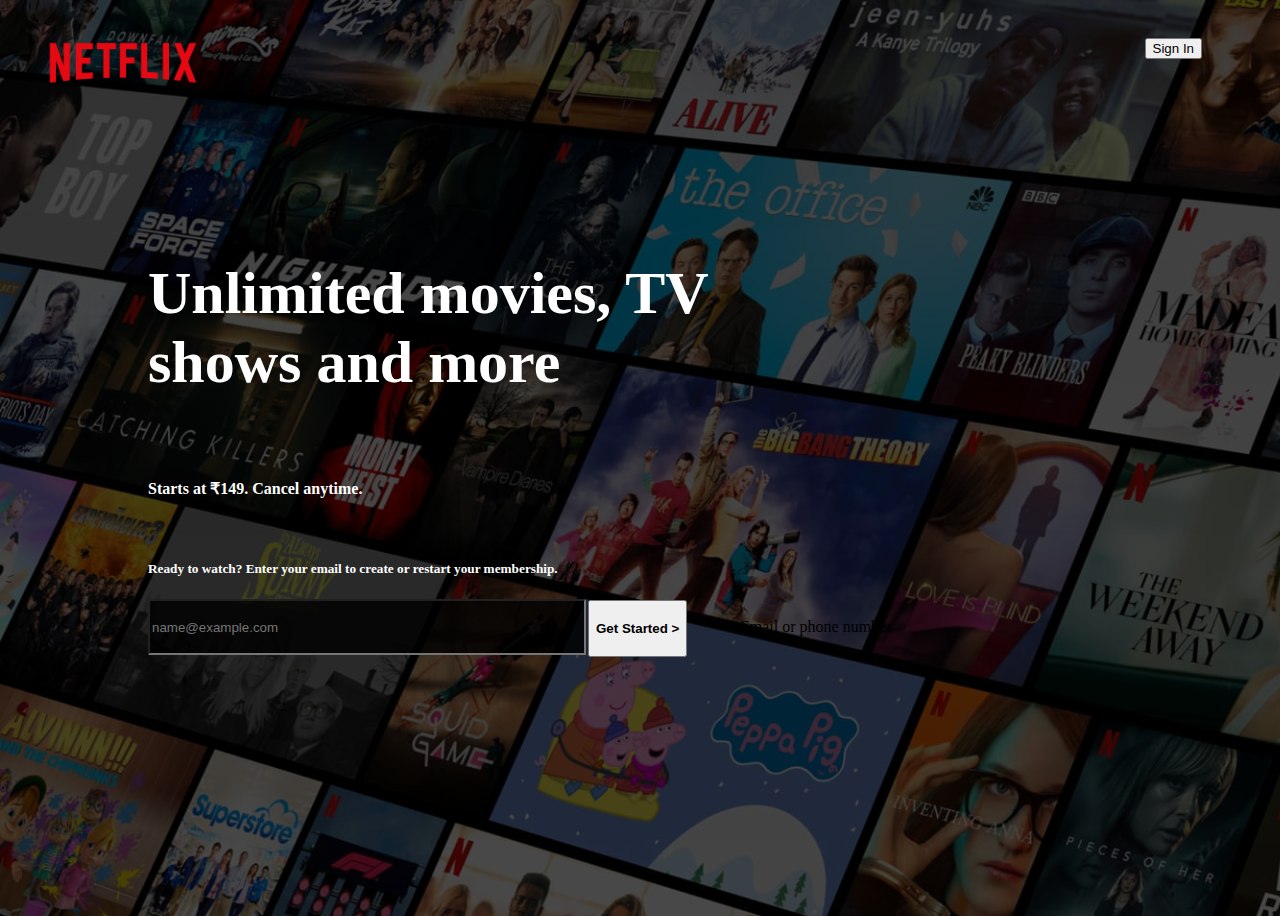
<file: index.html>
<!doctype html>
<html lang="en">

  <head>
    <meta charset="utf-8">
    <meta name="viewport" content="width=device-width, initial-scale=1">
    <title>landing page</title>
    <link rel="stylesheet" href="external.css">
    <link href="https://cdn.jsdelivr.net/npm/bootstrap@5.3.2/dist/css/bootstrap.min.css" rel="stylesheet"
      integrity="sha384-T3c6CoIi6uLrA9TneNEoa7RxnatzjcDSCmG1MXxSR1GAsXEV/Dwwykc2MPK8M2HN" crossorigin="anonymous">
    <link rel="shortcut icon" href="net.jpg" type="image/x-icon">


    <!-- <script src="https://cdn.jsdelivr.net/npm/bootstrap@5.3.2/dist/js/bootstrap.bundle.min.js"></script> -->

  </head>

  <body>



    <div class="logo1">
      <img src="net.png" alt="image">
    </div>

    <div class="button">
      <a href="login.html"><button type="button" class="btn btn-danger">Sign In</button></a>

    </div>

    <div class="text">
      <h1 class="text">Unlimited movies, TV <br>shows and more</h1>
    </div>

    <div class="start">
      <h4>Starts at ₹149. Cancel anytime.</h4>
    </div>

    <div class="member">
      <h5>Ready to watch? Enter your email to create or restart your membership.</h5>
    </div>



    <!-- <form class="mt-4 "> -->
    <div class="form-floating  text-white ">
      <input type="email" class="form-control" id="box" placeholder="name@example.com">
      <label for="floatingInput " id="text">Email or phone number</label>

    </div>


    <div class="col-auto">
      <button type="submit" class="btn btn-danger mb-3" id="move">
        <h4>Get Started ></h4>
      </button>
    </div>
    <!-- </form> -->

    </div>
    </form>


    <!-- <label for="exampleInputEmail1" class="form-label   ">Email or phone number</label>
    <input type="email" class="form-control " id="exampleInputEmail1" aria-describedby="emailHelp"> -->



    <script src="https://cdn.jsdelivr.net/npm/bootstrap@5.3.2/dist/js/bootstrap.bundle.min.js"
      integrity="sha384-C6RzsynM9kWDrMNeT87bh95OGNyZPhcTNXj1NW7RuBCsyN/o0jlpcV8Qyq46cDfL"
      crossorigin="anonymous"></script>
    <script src="https://cdn.jsdelivr.net/npm/@popperjs/core@2.11.8/dist/umd/popper.min.js"
      integrity="sha384-I7E8VVD/ismYTF4hNIPjVp/Zjvgyol6VFvRkX/vR+Vc4jQkC+hVqc2pM8ODewa9r"
      crossorigin="anonymous"></script>
    <script src="https://cdn.jsdelivr.net/npm/bootstrap@5.3.2/dist/js/bootstrap.min.js"
      integrity="sha384-BBtl+eGJRgqQAUMxJ7pMwbEyER4l1g+O15P+16Ep7Q9Q+zqX6gSbd85u4mG4QzX+"
      crossorigin="anonymous"></script>





  </body>

</html>
</file>
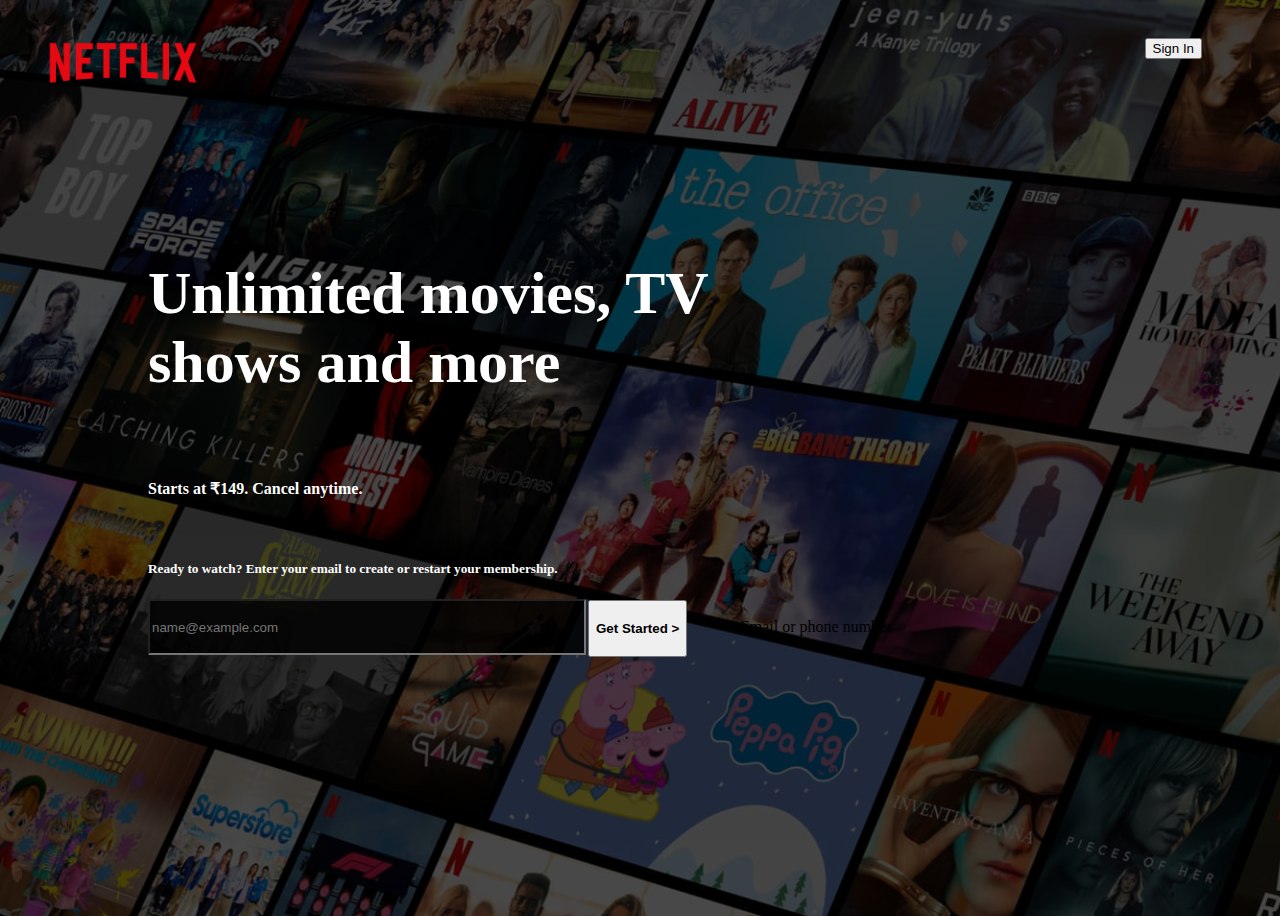
<file: landing..html>
<!doctype html>
<html lang="en">

  <head>
    <meta charset="utf-8">
    <meta name="viewport" content="width=device-width, initial-scale=1">
    <title>landing page</title>
    <link rel="stylesheet" href="external.css">
    <link href="https://cdn.jsdelivr.net/npm/bootstrap@5.3.2/dist/css/bootstrap.min.css" rel="stylesheet"
      integrity="sha384-T3c6CoIi6uLrA9TneNEoa7RxnatzjcDSCmG1MXxSR1GAsXEV/Dwwykc2MPK8M2HN" crossorigin="anonymous">
    <link rel="shortcut icon" href="net.jpg" type="image/x-icon">


    <!-- <script src="https://cdn.jsdelivr.net/npm/bootstrap@5.3.2/dist/js/bootstrap.bundle.min.js"></script> -->

  </head>

  <body>



    <div class="logo1">
      <img src="net.png" alt="image">
    </div>

    <div class="button">
      <a href="login.html"><button type="button" class="btn btn-danger">Sign In</button></a>

    </div>

    <div class="text">
      <h1 class="text">Unlimited movies, TV <br>shows and more</h1>
    </div>

    <div class="start">
      <h4>Starts at ₹149. Cancel anytime.</h4>
    </div>

    <div class="member">
      <h5>Ready to watch? Enter your email to create or restart your membership.</h5>
    </div>



    <!-- <form class="mt-4 "> -->
    <div class="form-floating  text-white ">
      <input type="email" class="form-control" id="box" placeholder="name@example.com">
      <label for="floatingInput " id="text">Email or phone number</label>

    </div>


    <div class="col-auto">
      <button type="submit" class="btn btn-danger mb-3" id="move">
        <h4>Get Started ></h4>
      </button>
    </div>
    <!-- </form> -->

    </div>
    </form>


    <!-- <label for="exampleInputEmail1" class="form-label   ">Email or phone number</label>
    <input type="email" class="form-control " id="exampleInputEmail1" aria-describedby="emailHelp"> -->



    <script src="https://cdn.jsdelivr.net/npm/bootstrap@5.3.2/dist/js/bootstrap.bundle.min.js"
      integrity="sha384-C6RzsynM9kWDrMNeT87bh95OGNyZPhcTNXj1NW7RuBCsyN/o0jlpcV8Qyq46cDfL"
      crossorigin="anonymous"></script>
    <script src="https://cdn.jsdelivr.net/npm/@popperjs/core@2.11.8/dist/umd/popper.min.js"
      integrity="sha384-I7E8VVD/ismYTF4hNIPjVp/Zjvgyol6VFvRkX/vR+Vc4jQkC+hVqc2pM8ODewa9r"
      crossorigin="anonymous"></script>
    <script src="https://cdn.jsdelivr.net/npm/bootstrap@5.3.2/dist/js/bootstrap.min.js"
      integrity="sha384-BBtl+eGJRgqQAUMxJ7pMwbEyER4l1g+O15P+16Ep7Q9Q+zqX6gSbd85u4mG4QzX+"
      crossorigin="anonymous"></script>





  </body>

</html>
</file>
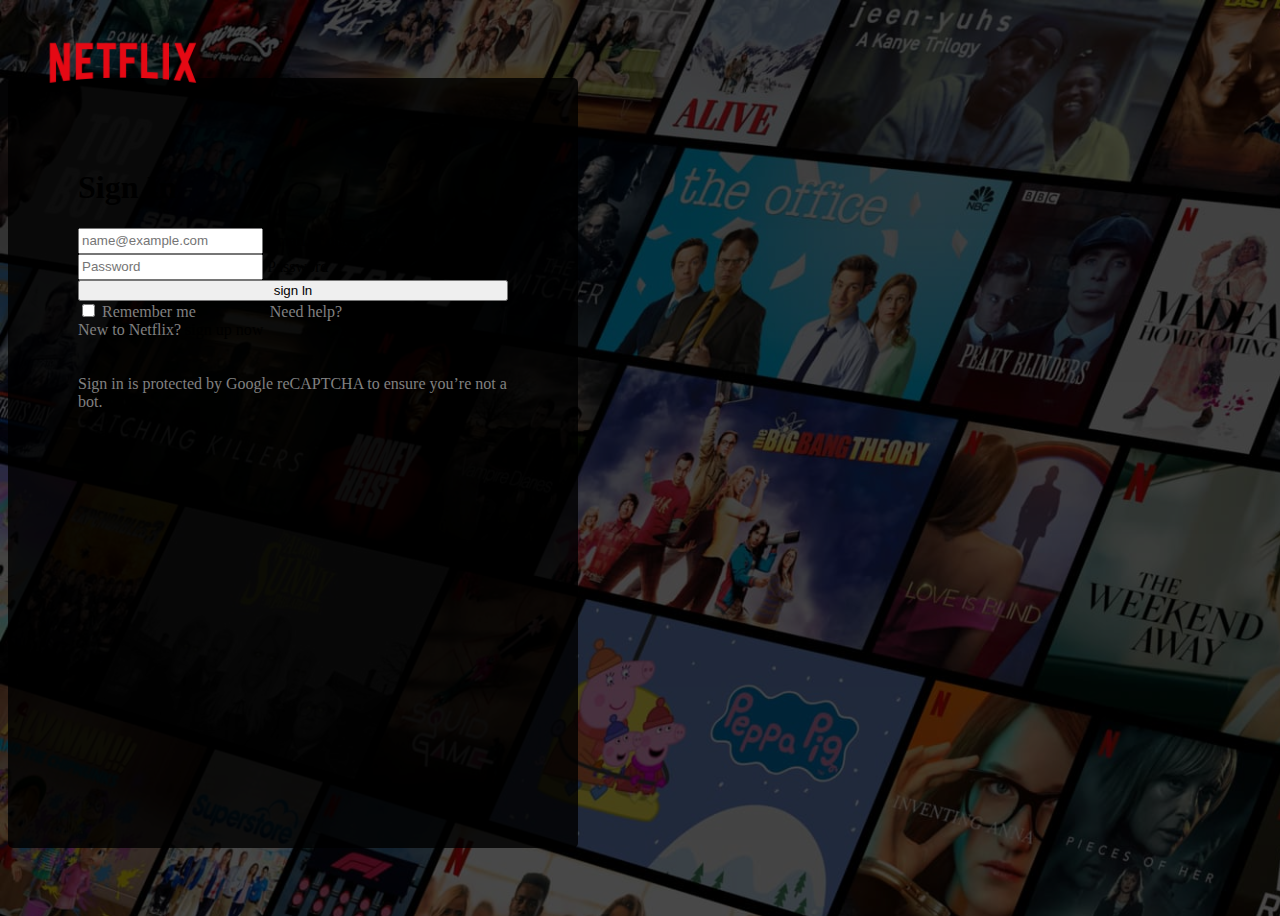
<file: login.html>
<!doctype html>
<html lang="en">

  <head>
    <meta charset="utf-8">
    <meta name="viewport" content="width=device-width, initial-scale=1">
    <title>login page</title>
    <link rel="stylesheet" href="external.css">
    <link href="https://cdn.jsdelivr.net/npm/bootstrap@5.3.2/dist/css/bootstrap.min.css" rel="stylesheet"
      integrity="sha384-T3c6CoIi6uLrA9TneNEoa7RxnatzjcDSCmG1MXxSR1GAsXEV/Dwwykc2MPK8M2HN" crossorigin="anonymous">
    <link rel="shortcut icon" href="net.jpg" type="image/x-icon">
    <!-- <script src="https://cdn.jsdelivr.net/npm/bootstrap@5.3.2/dist/js/bootstrap.bundle.min.js"></script> -->

  </head>

  <body>


    <div class="logo">
      <img src="net.png" alt="image">
    </div>


    <div class="d-flex justify-content-center align-items-center">
      <section class="login-box">
        <h1 class="text-white">Sign In</h1>

        <form class="mt-4 ">
          <div class=" form-floating mb-3 bg-white rounded-1  ">

            <!-- <label for="exampleInputEmail1   floatingInput" class="form-label   ">Email or phone number</label>
            <input type="email" class="form-control border-0 p-0" id="exampleInputEmail1" aria-describedby="emailHelp"> -->

            <input type="email" class="form-control" id="floatingInput" placeholder="name@example.com">
            <label for="floatingInput">Email or phone number</label>

          </div>

          <div class=" form-floating mb-3 bg-white rounded-1 ">
            <!-- <label for="exampleInputPassword1 floatingPassword" class="form-label">Password</label>
            <input type="password" class="form-control  border-0 p-0" id="exampleInputPassword1"> -->

            <input type="password" class="form-control" id="floatingPassword" placeholder="Password">
            <label for="floatingPassword">Password</label>

          </div>


          <button type="submit" class="btn btn-danger mt-4" style="width: 100%;">sign ln</button>



          <div class="mb-6 form-check mt-2 ">
            <input type="checkbox" class="form-check-input " id="exampleCheck1">
            <label class="form-check-label" for=" exampleCheck1">Remember me</label>
            <label class="side" for=" exampleCheck1">Need help?</label>
          </div>


          <div>
            <label class="new">New to Netflix?</label>
            <label class="text-white">sign up now</label>
          </div>

          <div>
            <p class="new1">Sign in is protected by Google reCAPTCHA to ensure you’re not a bot.</p>
          </div>

        </form>
      </section>
    </div>






    <script src="https://cdn.jsdelivr.net/npm/bootstrap@5.3.2/dist/js/bootstrap.bundle.min.js"
      integrity="sha384-C6RzsynM9kWDrMNeT87bh95OGNyZPhcTNXj1NW7RuBCsyN/o0jlpcV8Qyq46cDfL"
      crossorigin="anonymous"></script>
    <script src="https://cdn.jsdelivr.net/npm/@popperjs/core@2.11.8/dist/umd/popper.min.js"
      integrity="sha384-I7E8VVD/ismYTF4hNIPjVp/Zjvgyol6VFvRkX/vR+Vc4jQkC+hVqc2pM8ODewa9r"
      crossorigin="anonymous"></script>
    <script src="https://cdn.jsdelivr.net/npm/bootstrap@5.3.2/dist/js/bootstrap.min.js"
      integrity="sha384-BBtl+eGJRgqQAUMxJ7pMwbEyER4l1g+O15P+16Ep7Q9Q+zqX6gSbd85u4mG4QzX+"
      crossorigin="anonymous"></script>






  </body>

</html>
</file>
<file: external.css>
/*  css for login page  */

body{
  background-image: linear-gradient( rgba(0,0,0,0.646),rgba(0,0,0,0.623)),url(login.png);
  height: 100vh;
  
}


.logo{
  width: 100vw;
  height: 70px;
  background-color:rgba(0,0,0,0.0);
display: flex;
align-items: center;
}

.logo img{
  padding-top: 40px;
  width: 230px;

}

.login-box{
  width: 430px;
  height: 630px;
  background-color: rgba(0,0,0,0.810);
  border-radius: 05px;
  padding: 70px;
}


.form-control{
  box-shadow: none !important;
  height: 20px;


  }


.form-label{
  display: flex;
  padding-top: 5px;
  padding-left: 20px;
  align-items: center; 

}

.form-check-label{
 color: gray;
}

.new{
  color:gray;
  padding-top: 60px;
}

.new1{
  color: gray;
padding-top: 20px;
}

.side{
    color: gray;
  margin-left: 70px;
} 


/* login page  comments*/

/* 
css for landing page starts*/

.logo1 {
  width: 100vw;
  height: 70px;
  background-color: rgba(0, 0, 0, 0.0);

  display: flex;
  align-items: center;
}

.logo1 img {
  padding-top: 40px;
  width: 230px;

}
.button{
  display: flex;
  justify-content: end;
  padding-right: 70px;
  position: relative;
  bottom: 40px;

}

.text{
  color: white;
  padding-left: 70px;
  padding-top: 60px;
  font-size:60px;
  font-weight: bold;
}

.start{
  color: white;
padding-left: 140px;
  padding-top: 20px;
}

.member{
  color: white;
  padding-left: 140px;
    padding-top: 20px;
}

#box{
    background-color: rgba(0, 0, 0, 0.810);
    width: 430px;
      height: 50px;
      margin-left: 140px;
color: white;
}

#move{
    margin-left: 580px;
    position: relative;
    bottom: 55px;
}

#text{
  margin-left: 150px;

}
</file>
